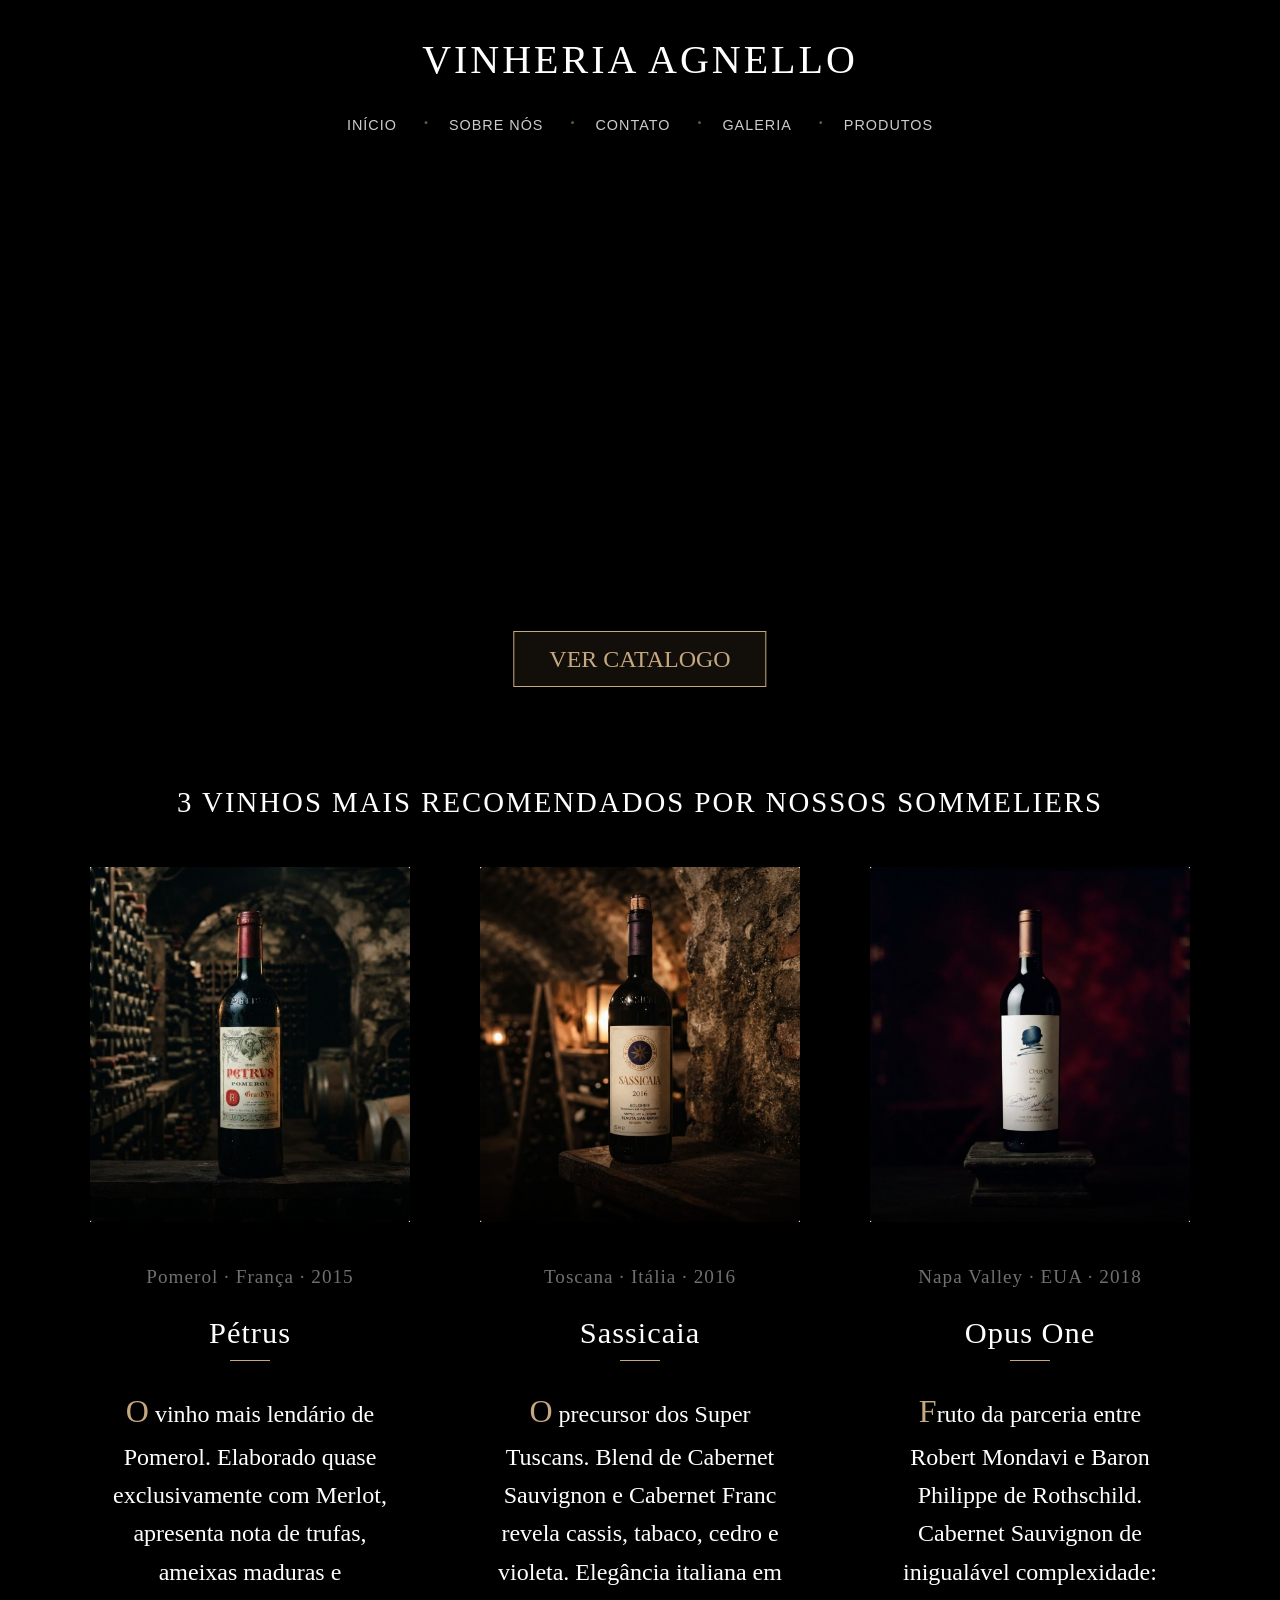
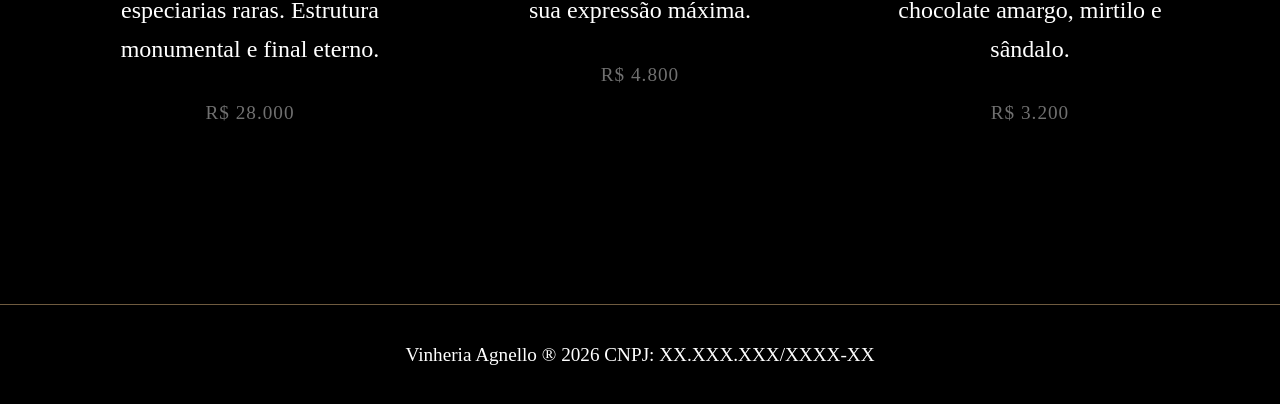
<file: index.html>
<!DOCTYPE html>
<html lang="pt-br">

<head>
    <meta charset="UTF-8">
    <meta name="viewport" content="width=device-width, initial-scale=1.0">
    <title>Vinheria Agnello</title>
    <link rel="stylesheet" href="src/css/style.css">
</head>

<body>
    <header>
        <h1>VINHERIA AGNELLO</h1>
        <nav>
            <ul>
                <li>
                    <a href="#">INÍCIO</a>
                </li>
                <li>
                    <a href="src/pages/sobre.html">SOBRE NÓS</a>
                </li>
                <li>
                    <a href="src/pages/contato.html">CONTATO</a>
                </li>
                <li>
                    <a href="src/pages/galeria.html">GALERIA</a>
                </li>
                <li>
                    <a href="src/pages/produtos.html">PRODUTOS</a>
                </li>
            </ul>
        </nav>
    </header>
    <main>
        <section class="video">
            <video autoplay loop muted>
                <source src="./src/assets/videos/video-apresentacao-agnello.mp4" alt="video demosntrativo vinheria"
                    srcset="">
            </video>
            <a href="src/pages/produtos.html" class="btn">VER CATALOGO</a>
        </section>

        <h2>3 VINHOS MAIS RECOMENDADOS POR NOSSOS SOMMELIERS</h2>

        <section class="catalogo">
            <div class="vinhos-catalogo">
                <img src="src/assets/img/vinho-petrus.jpg" alt="vinho Pétrus">
                <p class="notas-vinhos">Pomerol · França · 2015</p>
                <h3>Pétrus</h3>
                <p>
                    O vinho mais lendário de Pomerol. Elaborado
                    quase exclusivamente com Merlot, apresenta
                    nota de trufas, ameixas maduras e especiarias
                    raras. Estrutura monumental e final eterno.
                </p>
                <p class="notas-vinhos">R$ 28.000</p>
            </div>

            <div class="vinhos-catalogo">
                <img src="src/assets/img/vinho-sassicaia.jpg" alt="vinho Sassicaia">
                <p class="notas-vinhos">Toscana · Itália · 2016</p>
                <h3>Sassicaia</h3>
                <p>
                    O precursor dos Super Tuscans. Blend de
                    Cabernet Sauvignon e Cabernet Franc revela
                    cassis, tabaco, cedro e violeta. Elegância
                    italiana em sua expressão máxima.
                </p>
                <p class="notas-vinhos">R$ 4.800</p>
            </div>

            <div class="vinhos-catalogo">
                <img src="src/assets/img/vinho-opus-one.jpg" alt="vinho Opus One">
                <p class="notas-vinhos">Napa Valley · EUA · 2018</p>
                <h3>Opus One</h3>
                <p>
                    Fruto da parceria entre Robert Mondavi e
                    Baron Philippe de Rothschild. Cabernet
                    Sauvignon de inigualável complexidade:
                    chocolate amargo, mirtilo e sândalo.
                </p>
                <p class="notas-vinhos">R$ 3.200</p>
            </div>
        </section>
    </main>

    <footer>
        <p>Vinheria Agnello ® 2026 CNPJ: XX.XXX.XXX/XXXX-XX</p>
    </footer>
</body>

</html>
</file>
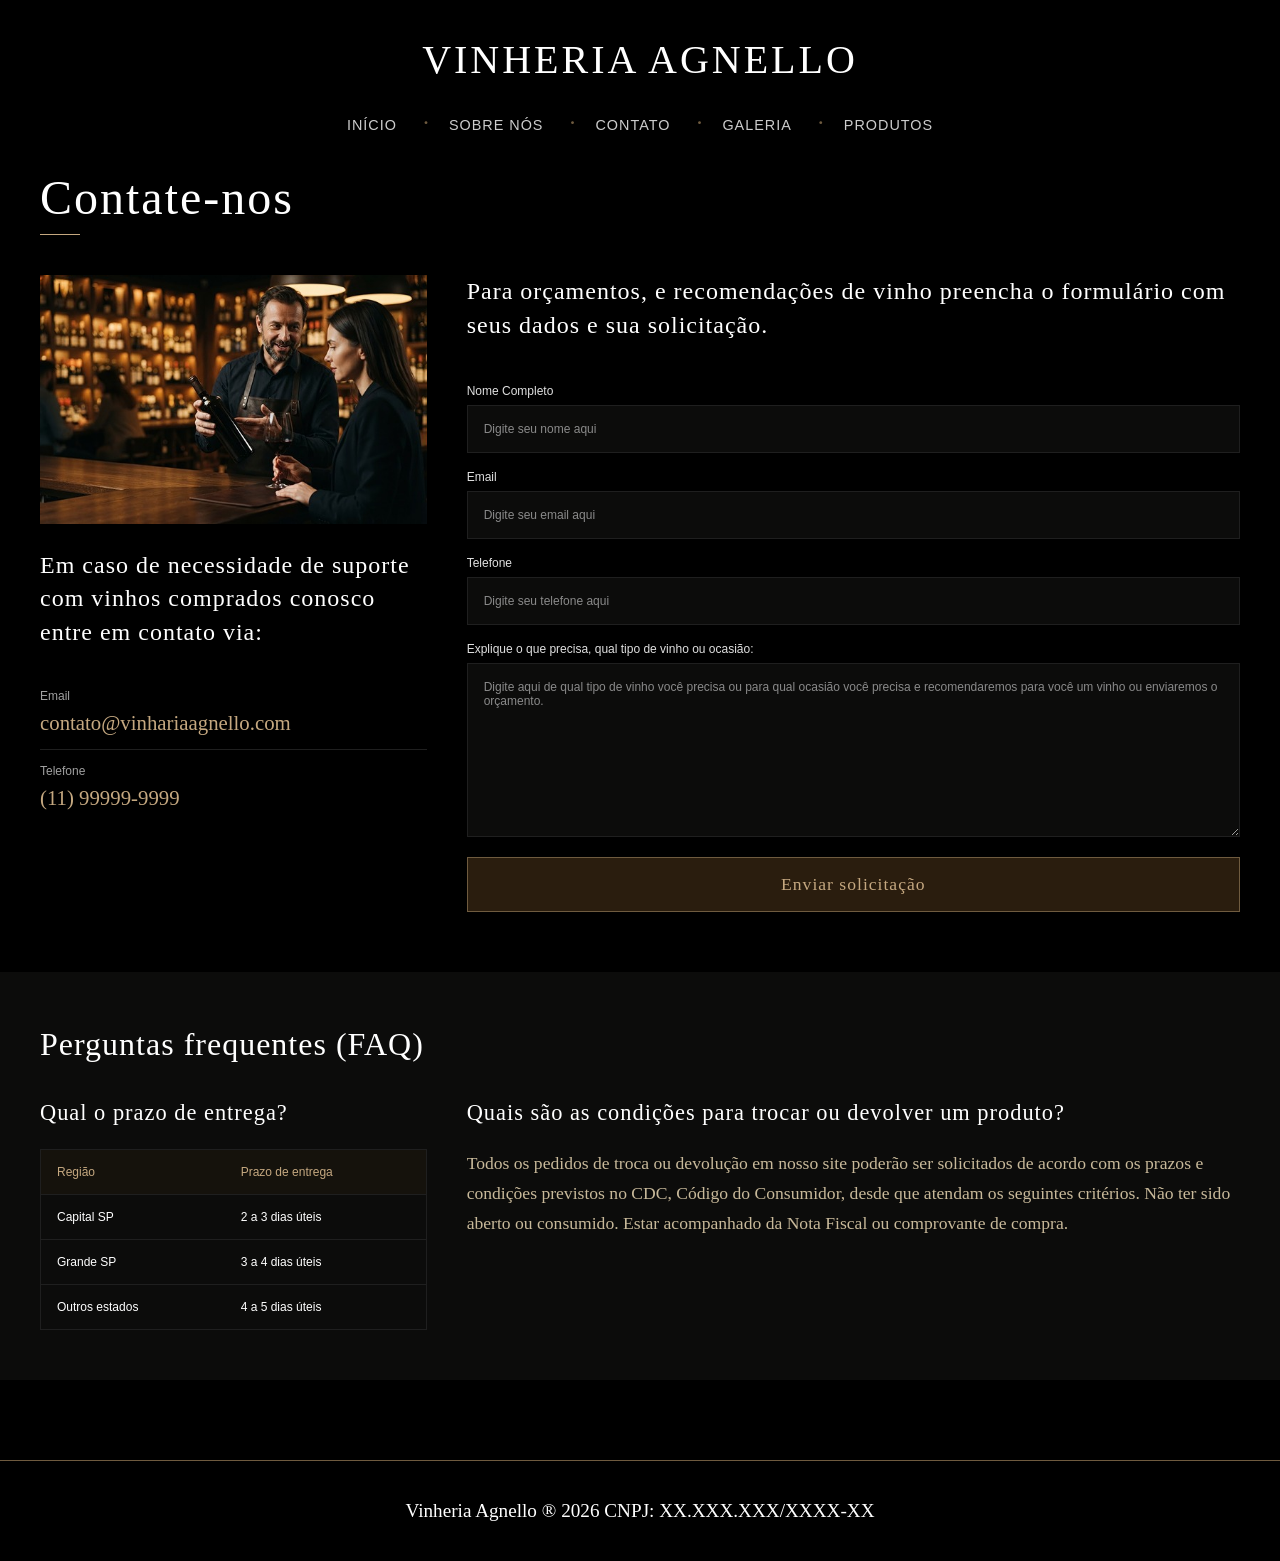
<file: src/pages/contato.html>
<!DOCTYPE html>
<html lang="pt-br">

<head>
    <meta charset="UTF-8">
    <meta name="viewport" content="width=device-width, initial-scale=1.0">
    <title>Vinheria Agnello - Contato</title>
    <link rel="stylesheet" href="../css/style.css">
</head>

<body>
    <header>
        <h1>VINHERIA AGNELLO</h1>
        <nav>
            <ul>
                <li>
                    <a href="../../index.html">INÍCIO</a>
                </li>
                <li>
                    <a href="sobre.html">SOBRE NÓS</a>
                </li>
                <li>
                    <a href="#">CONTATO</a>
                </li>
                <li>
                    <a href="galeria.html">GALERIA</a>
                </li>
                <li>
                    <a href="produtos.html">PRODUTOS</a>
                </li>
            </ul>
        </nav>
    </header>
    <main class="contato">
        <h1>Contate-nos</h1>

        <div class="contato-grid">
            <!--############ Seção de Contato Pós-Venda ############-->
            <section id="contato_direto">
                <img src="../assets/img/sommelier-cliente.jpg" alt="Atendimento no Balcão Loja">

                <h2>Em caso de necessidade de suporte com vinhos comprados conosco entre em contato via:</h2>
                <ul>
                    <li><span>Email</span><a href="mailto:contato@vinhariaagnello.com">contato@vinhariaagnello.com</a></li>
                    <li><span>Telefone</span><a href="tel:11999999999">(11) 99999-9999</a></li>
                </ul>
            </section>

            <!--############ Seção de contato pré-venda ############-->
            <section id="contato_pre-venda">
                <h2>Para orçamentos, e recomendações de vinho preencha o formulário com seus dados e sua solicitação.</h2>

                <form action="/enviar" method="POST">
                    <!--Nome Formulario-->
                    <label for="nome">Nome Completo</label>
                    <input type="text" id="nome" name="nome" placeholder="Digite seu nome aqui">

                    <!-- 1. Email Formulario-->
                    <label for="email">Email</label>
                    <input type="email" id="email" name="email" placeholder="Digite seu email aqui">

                    <!--2. Numero Formulario-->
                    <label for="tel">Telefone</label>
                    <input type="tel" id="tel" name="tel" placeholder="Digite seu telefone aqui">

                    <!-- 3. Solicitação orçamento/recomendação -->
                    <label for="solicit">Explique o que precisa, qual tipo de vinho ou ocasião:</label>
                    <textarea id="solicit" name="solicit" rows="10"
                        placeholder="Digite aqui de qual tipo de vinho você precisa ou para qual ocasião você precisa e recomendaremos para você um vinho ou enviaremos o orçamento."></textarea>

                    <button type="submit">Enviar solicitação</button>
                </form>
            </section>
        </div>

        <!-- ############ SEÇÃO DE PERGUNTAS FREQUENTES ############-->
        <section id="FAQ">
            <h2>Perguntas frequentes (FAQ)</h2>
            <div class="faq-grid">
                <div>
                    <h3>Qual o prazo de entrega?</h3>
                    <table>
                        <tr>
                            <th>Região</th>
                            <th>Prazo de entrega</th>
                        </tr>
                        <tr>
                            <td>Capital SP</td>
                            <td>2 a 3 dias úteis</td>
                        </tr>
                        <tr>
                            <td>Grande SP</td>
                            <td>3 a 4 dias úteis</td>
                        </tr>
                        <tr>
                            <td>Outros estados</td>
                            <td>4 a 5 dias úteis</td>
                        </tr>
                    </table>
                </div>
                <div>
                    <h3>Quais são as condições para trocar ou devolver um produto?</h3>
                    <p>Todos os pedidos de troca ou devolução em nosso site poderão ser solicitados de acordo com os
                        prazos e condições previstos no CDC, Código do Consumidor, desde que atendam os seguintes
                        critérios. Não ter sido aberto ou consumido. Estar acompanhado da Nota Fiscal ou comprovante de
                        compra.</p>
                </div>
            </div>
        </section>
    </main>

    <footer>
        <p>Vinheria Agnello ® 2026 CNPJ: XX.XXX.XXX/XXXX-XX</p>
    </footer>
</body>

</html>
</file>
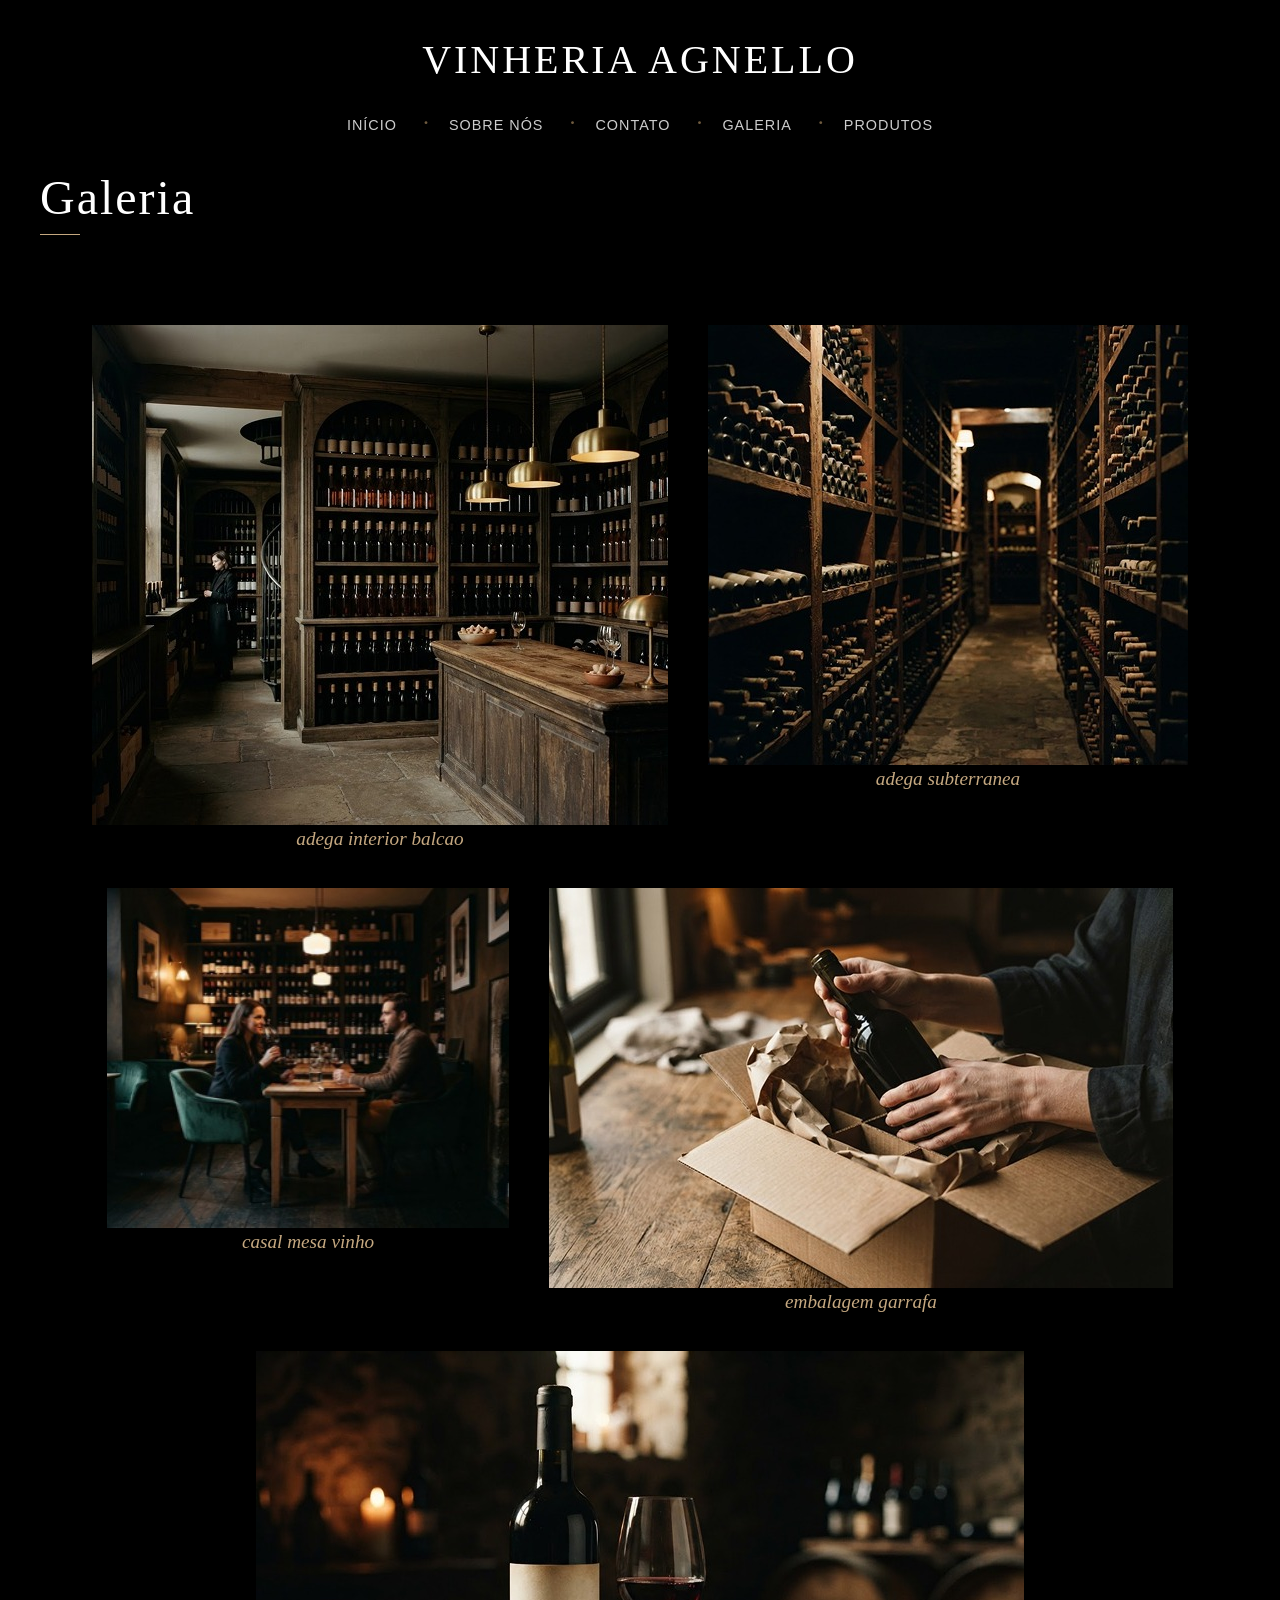
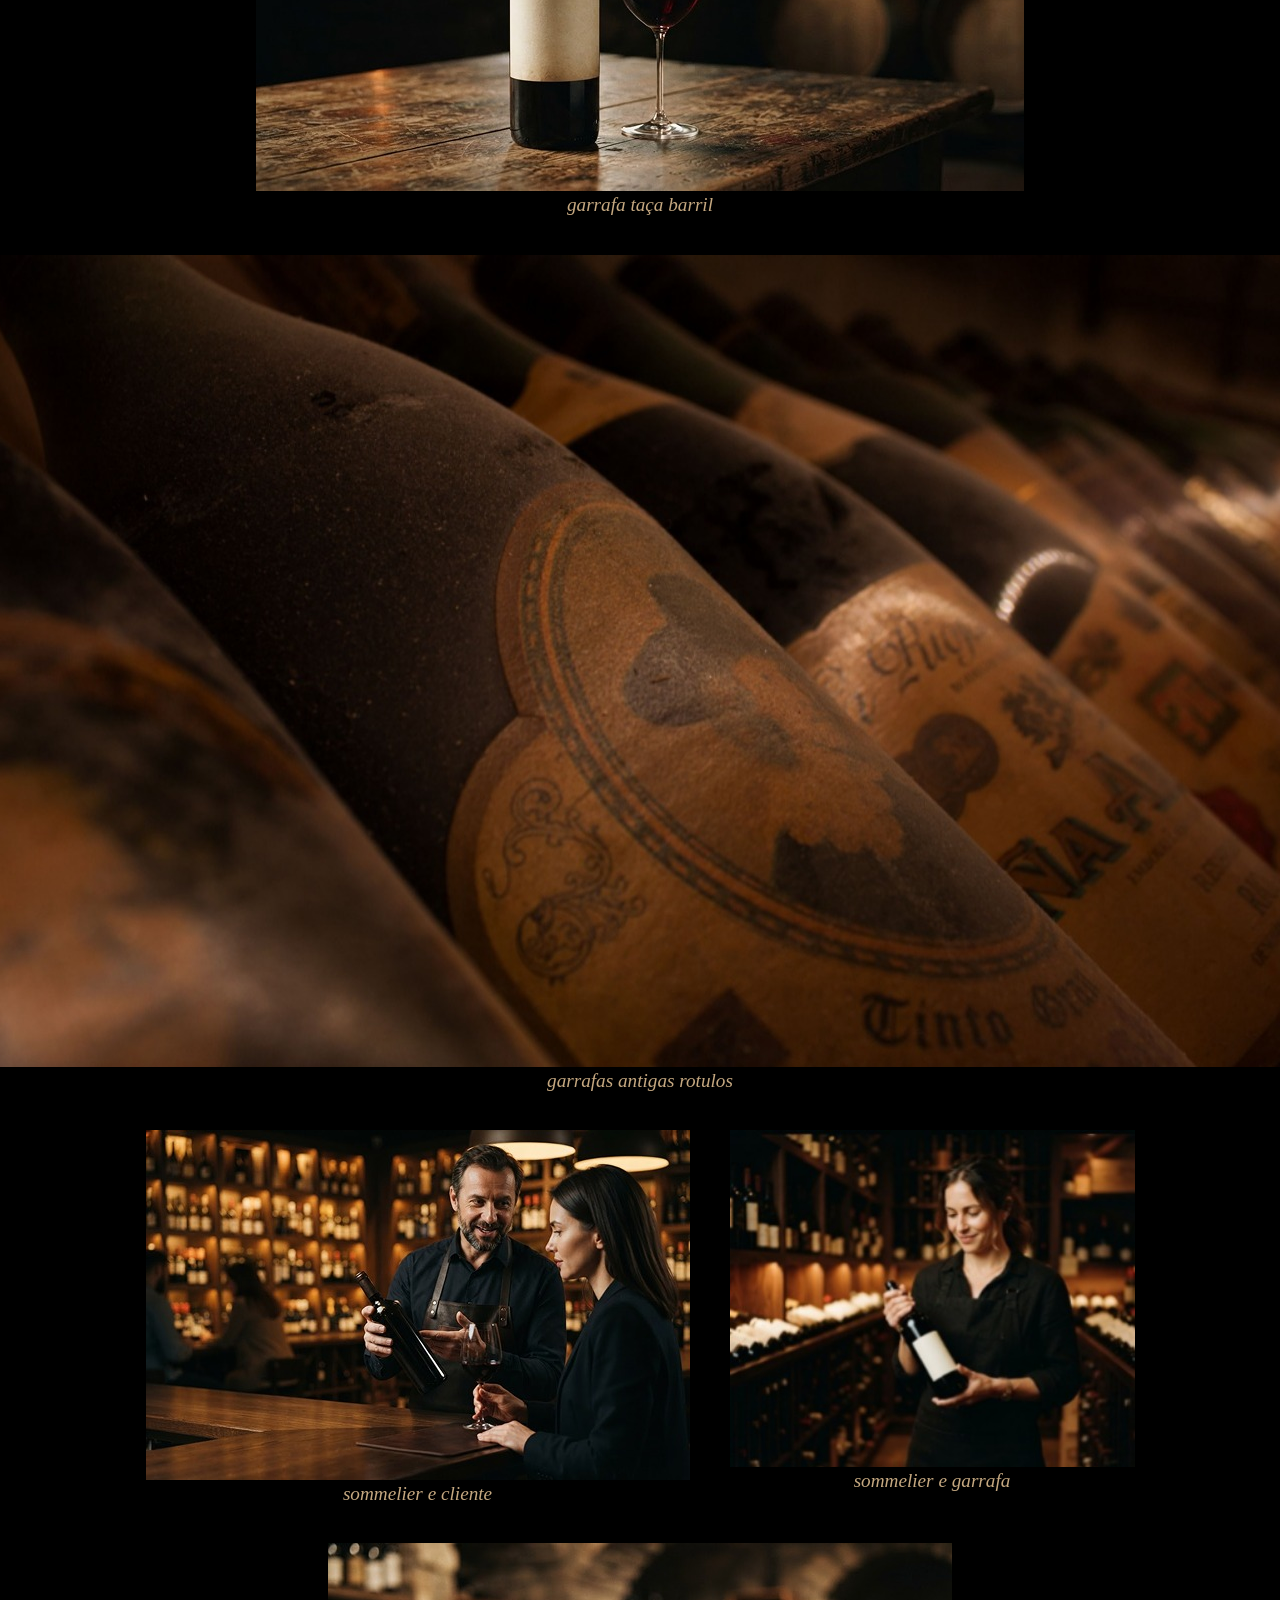
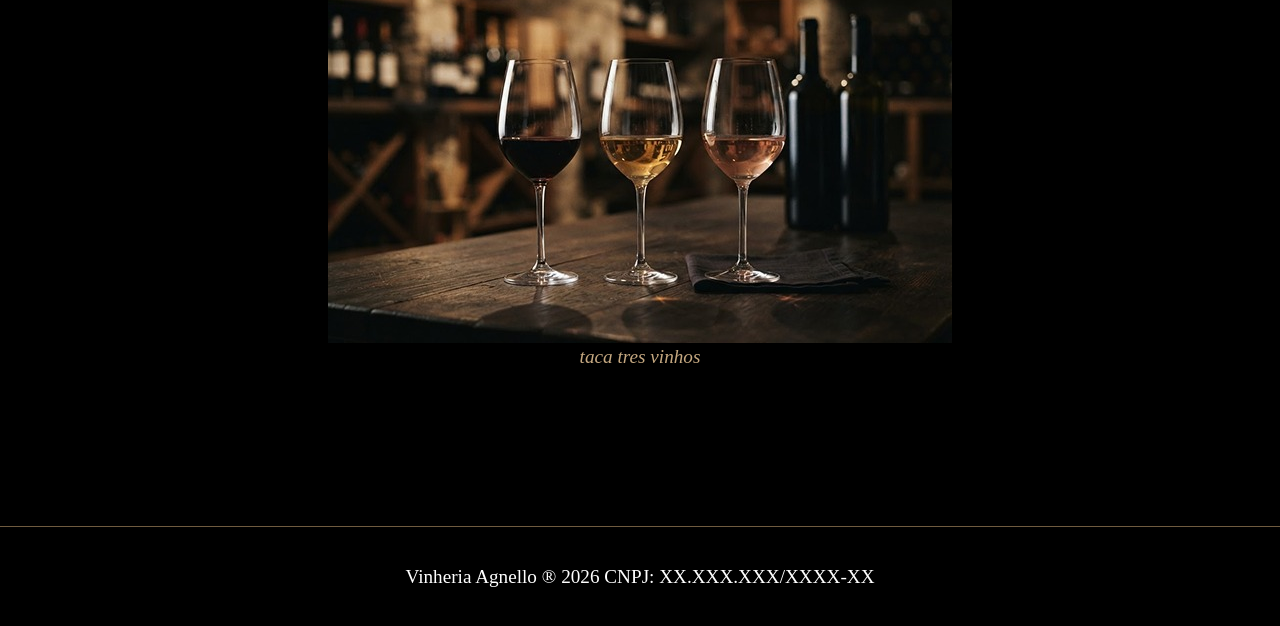
<file: src/pages/galeria.html>
<!DOCTYPE html>
<html lang="pt-br">

<head>
    <meta charset="UTF-8">
    <meta name="viewport" content="width=device-width, initial-scale=1.0">
    <title>Vinheria Agnello - Galeria</title>
    <link rel="stylesheet" href="../css/style.css">
</head>

<body>
    <header>
        <h1>VINHERIA AGNELLO</h1>
        <nav>
            <ul>
                <li>
                    <a href="../../index.html">INÍCIO</a>
                </li>
                <li>
                    <a href="sobre.html">SOBRE NÓS</a>
                </li>
                <li>
                    <a href="contato.html">CONTATO</a>
                </li>
                <li>
                    <a href="#">GALERIA</a>
                </li>
                <li>
                    <a href="produtos.html">PRODUTOS</a>
                </li>
            </ul>
        </nav>
    </header>
    <main class="galeria">
        <h1>Galeria</h1>
        <section class="catalogo">
            <div class="img-catalogo">
                <figure>
                    <img src="../assets/img/adega-interior-balcao.jpg" alt="adega interior balcao" srcset="">
                    <figcaption>adega interior balcao</figcaption>
                </figure>
            </div>
            <div class="img-catalogo">
                <figure>
                    <img src="../assets/img/adega-subterranea.jpg" alt="adega subterranea" srcset="">
                    <figcaption>adega subterranea</figcaption>
                </figure>
            </div>
            <div class="img-catalogo">
                <figure>
                    <img src="../assets/img/casal-mesa-vinho.jpg" alt="casal mesa vinho" srcset="">
                    <figcaption>casal mesa vinho</figcaption>
                </figure>
            </div>
            <div class="img-catalogo">
                <figure>
                    <img src="../assets/img/embalagem-garrafa.jpg" alt="embalagem garrafa" srcset="">
                    <figcaption>embalagem garrafa</figcaption>
                </figure>
            </div>
            <div class="img-catalogo">
                <figure>
                    <img src="../assets/img/garrafa-taca-barril.jpg" alt="garrafa taça barril" srcset="">
                    <figcaption>garrafa taça barril</figcaption>
                </figure>
            </div>
            <div class="img-catalogo">
                <figure>
                    <img src="../assets/img/garrafas-antigas-rotulos.jpg" alt="garrafas antigas rotulos" srcset="">
                    <figcaption>garrafas antigas rotulos</figcaption>
                </figure>
            </div>
            <div class="img-catalogo">
                <figure>
                    <img src="../assets/img/sommelier-cliente.jpg" alt="sommelier e cliente" srcset="">
                    <figcaption>sommelier e cliente</figcaption>
                </figure>
            </div>
            <div class="img-catalogo">
                <figure>
                    <img src="../assets/img/sommelier-garrafa.jpg" alt="sommelier e garrafa" srcset="">
                    <figcaption>sommelier e garrafa</figcaption>
                </figure>
            </div>
            <div class="img-catalogo">
                <figure>
                    <img src="../assets/img/taca-tres-vinhos.jpg" alt="taca tres vinhos" srcset="">
                    <figcaption>taca tres vinhos</figcaption>
                </figure>
            </div>

        </section>
    </main>

    <footer>
        <p>Vinheria Agnello ® 2026 CNPJ: XX.XXX.XXX/XXXX-XX</p>
    </footer>
</body>

</html>
</file>
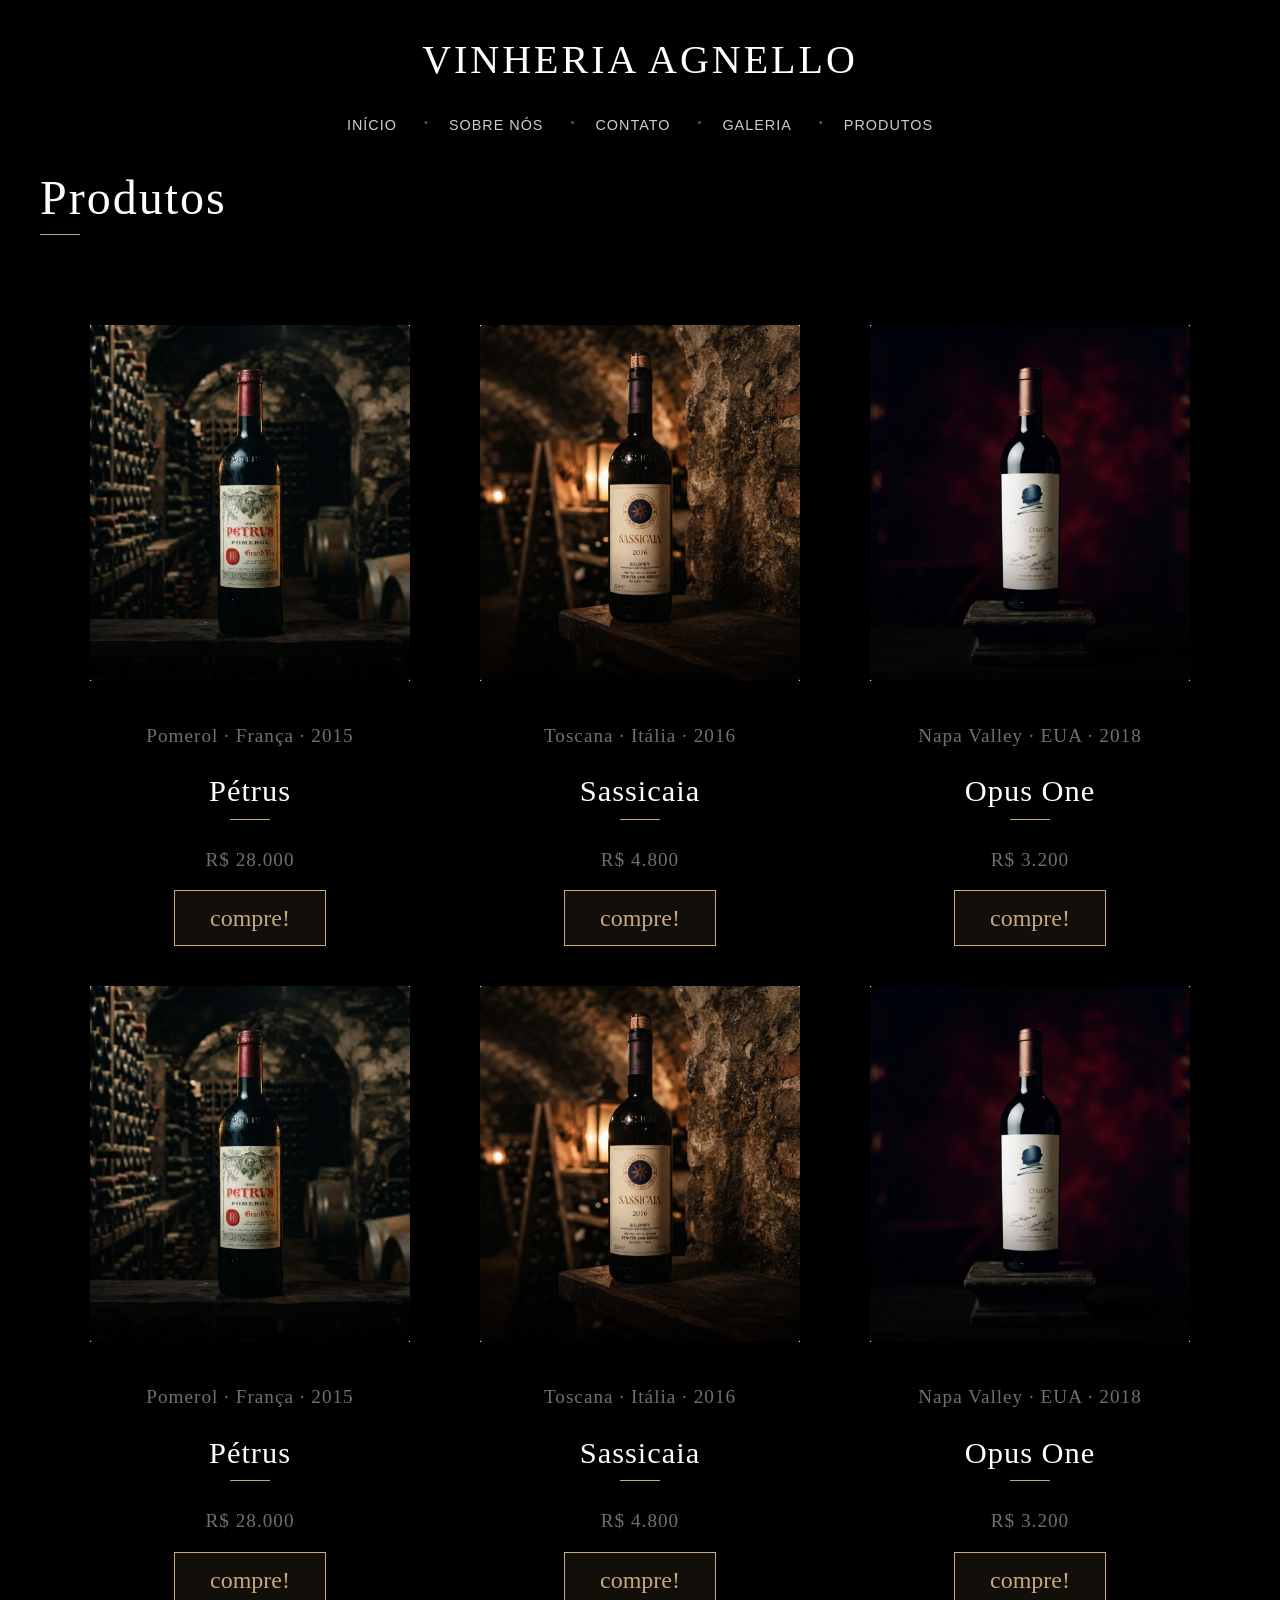
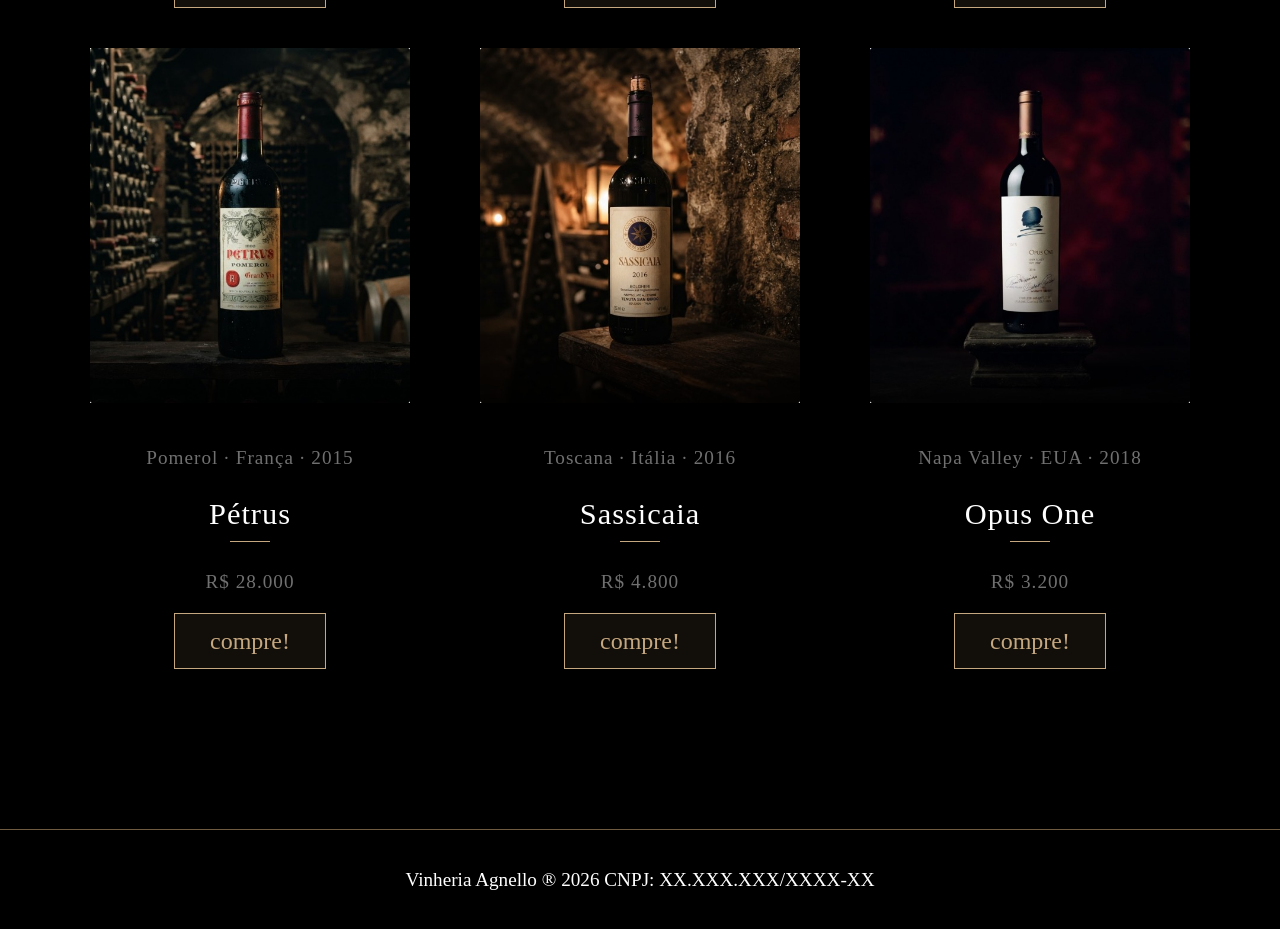
<file: src/pages/produtos.html>
<!DOCTYPE html>
<html lang="pt-br">
<head>
    <meta charset="UTF-8">
    <meta name="viewport" content="width=device-width, initial-scale=1.0">
    <title>Vinheria Agnello - Produtos</title>
    <link rel="stylesheet" href="../css/style.css">
</head>
<body>
    <header>
        <h1>VINHERIA AGNELLO</h1>
        <nav>
            <ul>
                <li>
                    <a href="../../index.html">INÍCIO</a>
                </li>
                <li>
                    <a href="sobre.html">SOBRE NÓS</a>
                </li>
                <li>
                    <a href="contato.html">CONTATO</a>
                </li>
                <li>
                    <a href="galeria.html">GALERIA</a>
                </li>
                <li>
                    <a href="#">PRODUTOS</a>
                </li>
            </ul>
        </nav>
    </header>
    <main>
        <h1>Produtos</h1>
        <section class="catalogo">
            <div class="vinhos-catalogo">
                <img src="../assets/img/vinho-petrus.jpg" alt="vinho Pétrus">
                <p class="notas-vinhos">Pomerol · França · 2015</p>
                
                <h3>Pétrus</h3>
                <p class="notas-vinhos">R$ 28.000</p>
                <a href="#" class="btn">compre!</a>
                
            </div>
            
            <div class="vinhos-catalogo">
                <img src="../assets/img/vinho-sassicaia.jpg" alt="vinho Sassicaia">
                <p class="notas-vinhos">Toscana · Itália · 2016</p>
                
                <h3>Sassicaia</h3>
                <p class="notas-vinhos">R$ 4.800</p>
                <a href="#" class="btn">compre!</a>
                
            </div>
            
            <div class="vinhos-catalogo">
                <img src="../assets/img/vinho-opus-one.jpg" alt="vinho Opus One">
                <p class="notas-vinhos">Napa Valley · EUA · 2018</p>
                
                <h3>Opus One</h3>
                <p class="notas-vinhos">R$ 3.200</p>
                <a href="#" class="btn">compre!</a>
                
            </div>

            <div class="vinhos-catalogo">
                <img src="../assets/img/vinho-petrus.jpg" alt="vinho Pétrus">
                <p class="notas-vinhos">Pomerol · França · 2015</p>
                
                <h3>Pétrus</h3>
                <p class="notas-vinhos">R$ 28.000</p>
                <a href="#" class="btn">compre!</a>
                
            </div>
            
            <div class="vinhos-catalogo">
                <img src="../assets/img/vinho-sassicaia.jpg" alt="vinho Sassicaia">
                <p class="notas-vinhos">Toscana · Itália · 2016</p>
                
                <h3>Sassicaia</h3>
                <p class="notas-vinhos">R$ 4.800</p>
                <a href="#" class="btn">compre!</a>
                
            </div>
            
            <div class="vinhos-catalogo">
                <img src="../assets/img/vinho-opus-one.jpg" alt="vinho Opus One">
                <p class="notas-vinhos">Napa Valley · EUA · 2018</p>
                
                <h3>Opus One</h3>
                <p class="notas-vinhos">R$ 3.200</p>
                <a href="#" class="btn">compre!</a>
            </div>
                                    <div class="vinhos-catalogo">
                <img src="../assets/img/vinho-petrus.jpg" alt="vinho Pétrus">
                <p class="notas-vinhos">Pomerol · França · 2015</p>
                
                <h3>Pétrus</h3>
                <p class="notas-vinhos">R$ 28.000</p>
                <a href="#" class="btn">compre!</a>
                
            </div>
            
            <div class="vinhos-catalogo">
                <img src="../assets/img/vinho-sassicaia.jpg" alt="vinho Sassicaia">
                <p class="notas-vinhos">Toscana · Itália · 2016</p>
                
                <h3>Sassicaia</h3>
                <p class="notas-vinhos">R$ 4.800</p>
                <a href="#" class="btn">compre!</a>
                
            </div>
            
            <div class="vinhos-catalogo">
                <img src="../assets/img/vinho-opus-one.jpg" alt="vinho Opus One">
                <p class="notas-vinhos">Napa Valley · EUA · 2018</p>
                
                <h3>Opus One</h3>
                <p class="notas-vinhos">R$ 3.200</p>
                <a href="#" class="btn">compre!</a>
            </div>
        </section>
    </main>
    <footer>
        <p>Vinheria Agnello ® 2026 CNPJ: XX.XXX.XXX/XXXX-XX</p>
    </footer>
</body>
</html>
</file>
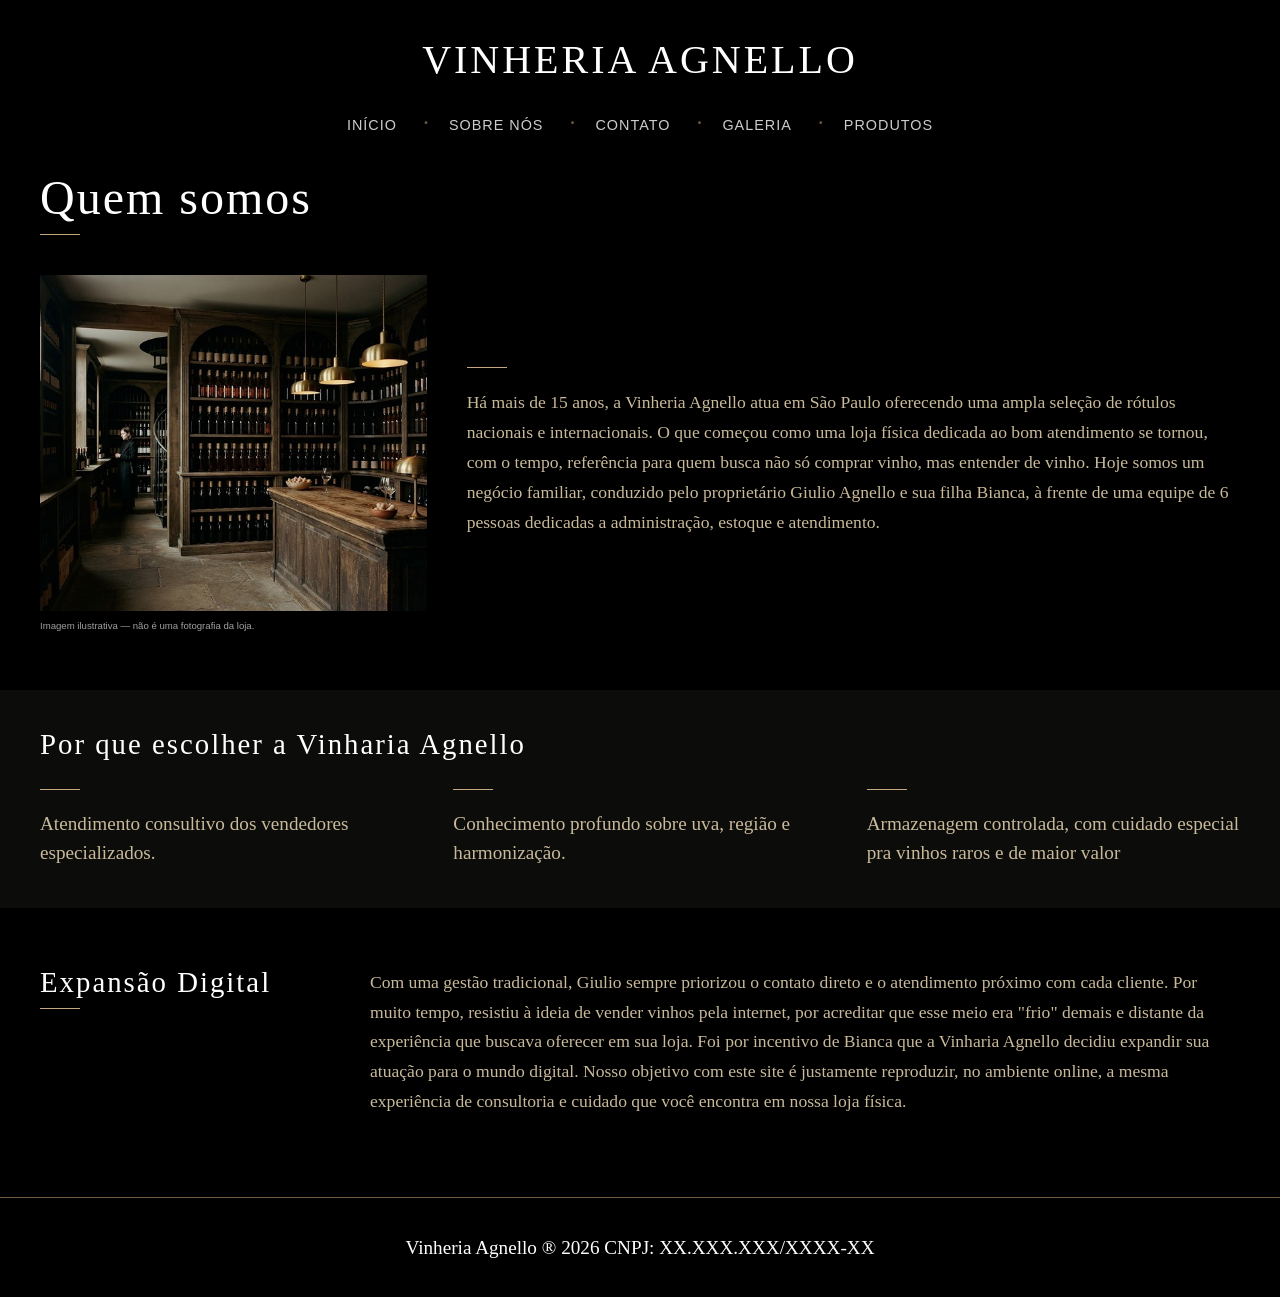
<file: src/pages/sobre.html>
<!DOCTYPE html>
<html lang="pt-br">

<head>
    <meta charset="UTF-8">
    <meta name="viewport" content="width=device-width, initial-scale=1.0">
    <title>Vinheria Agnello - Sobre</title>
    <link rel="stylesheet" href="../css/style.css">
</head>

<body>
    <header>
        <h1>VINHERIA AGNELLO</h1>
        <nav>
            <ul>
                <li>
                    <a href="../../index.html">INÍCIO</a>
                </li>
                <li>
                    <a href="#">SOBRE NÓS</a>
                </li>
                <li>
                    <a href="contato.html">CONTATO</a>
                </li>
                <li>
                    <a href="galeria.html">GALERIA</a>
                </li>
                <li>
                    <a href="produtos.html">PRODUTOS</a>
                </li>
            </ul>
        </nav>
    </header>
    <main class="sobre-nos">
        <h1>Quem somos</h1>
        <section class="quem-somos">
            <figure>
                <img src="../assets/img/adega-interior-balcao.jpg" alt="adega interior balcao" srcset="">
                <figcaption>Imagem ilustrativa — não é uma fotografia da loja.</figcaption>
            </figure>
            <p>
                Há mais de 15 anos, a Vinheria Agnello atua em São Paulo oferecendo uma ampla seleção de rótulos
                nacionais e
                internacionais. O que começou como uma loja física dedicada ao bom atendimento se tornou, com o tempo,
                referência para
                quem busca não só comprar vinho, mas entender de vinho. Hoje somos um negócio familiar, conduzido pelo
                proprietário
                Giulio Agnello e sua filha Bianca, à frente de uma equipe de 6 pessoas dedicadas a administração,
                estoque e atendimento.
            </p>
        </section>
        <section class="porque-escolher">
            <h2>Por que escolher a Vinharia Agnello</h2>
            <ul>
                <li>
                    <p>Atendimento consultivo dos vendedores especializados.</p>
                </li>
                <li>
                    <p>Conhecimento profundo sobre uva, região e harmonização.</p>
                </li>
                <li>
                    <p>Armazenagem controlada, com cuidado especial pra vinhos raros e de maior valor</p>
                </li>
            </ul>
        </section>

        <section class="expansao-digital">
            <h2>Expansão Digital</h2>
            <p>
                Com uma gestão tradicional, Giulio sempre priorizou o contato direto e o atendimento próximo com cada
                cliente. Por muito
                tempo, resistiu à ideia de vender vinhos pela internet, por acreditar que esse meio era "frio" demais e
                distante da
                experiência que buscava oferecer em sua loja.
                Foi por incentivo de Bianca que a Vinharia Agnello decidiu expandir sua atuação para o mundo digital.
                Nosso objetivo com
                este site é justamente reproduzir, no ambiente online, a mesma experiência de consultoria e cuidado que
                você encontra em
                nossa loja física. 
            </p>
        </section>

    </main>

    <footer>
        <p>Vinheria Agnello ® 2026 CNPJ: XX.XXX.XXX/XXXX-XX</p>
    </footer>
</body>

</html>
</file>
<file: src/css/style.css>
/* http://meyerweb.com/eric/tools/css/reset/
   v2.0 | 20110126
   License: none (public domain)
*/

/* importa os efeitos (pseudo-classes, animações, transições...) — @import precisa ficar no topo */
@import url("efeitos.css");

html,
body,
div,
span,
applet,
object,
iframe,
h1,
h2,
h3,
h4,
h5,
h6,
p,
blockquote,
pre,
a,
abbr,
acronym,
address,
big,
cite,
code,
del,
dfn,
em,
img,
ins,
kbd,
q,
s,
samp,
small,
strike,
b,
sub,
sup,
tt,
var,
b,
u,
i,
center,
dl,
dt,
dd,
ol,
ul,
li,
fieldset,
form,
label,
legend,
table,
caption,
tbody,
tfoot,
thead,
tr,
th,
td,
article,
aside,
canvas,
details,
embed,
figure,
figcaption,
footer,
header,
hgroup,
menu,
nav,
output,
ruby,
section,
summary,
time,
mark,
audio,
video {
    margin: 0;
    padding: 0;
    border: 0;
    font-size: 100%;
    font: inherit;
    vertical-align: baseline;
}

/* HTML5 display-role reset for older browsers */
article,
aside,
details,
figcaption,
figure,
footer,
header,
hgroup,
menu,
nav,
section {
    display: block;
}

body {
    line-height: 1;
}

ol,
ul {
    list-style: none;
}

blockquote,
q {
    quotes: none;
}

blockquote:before,
blockquote:after,
q:before,
q:after {
    content: '';
    content: none;
}

table {
    border-collapse: collapse;
    border-spacing: 0;
}





/* configurações gerais */
body {
    background-color: #000;
    color: #ffffff;
    font-size: 1.5rem;
}

h1 {
    font-size: 3rem;
    font-weight: 400;
    letter-spacing: 2px;
    margin: 30px 40px 40px 40px;
    text-align: left;
}

h2 {
    font-size: 1.8rem;
    font-weight: 400;
    letter-spacing: 2px;
    text-align: center;
}


/* Header */
header {
    background-color: #000000;
    color: #ffffff;
    padding: 40px 20px 0px 20px;
    text-align: center;
}

header h1 {
    font-family: Garamond, Baskerville, "Baskerville Old Face", "Hoefler Text", "Times New Roman", serif;
    font-size: 2.5rem;
    font-weight: 400;
    letter-spacing: 3px;
    margin: 0 0 20px 0;
    text-align: center;
}

header nav ul {
    list-style: none;
    padding: 0;
    margin: 0;
    display: flex;
    justify-content: center;
    flex-wrap: wrap;
}

header nav ul li {
    padding: 10px;
}

header nav ul li a {
    color: #cccccc;
    text-decoration: none;
    font-family: Arial, sans-serif;
    font-size: 0.9rem;
    letter-spacing: 1px;
}

figcaption {
    font-size: 1.2rem;
    font-style: italic;
}

/* configurações Video da pagina index */
.video {
    position: relative;
    width: 100%;
    height: 100%;
    overflow: hidden;
}

.video video {
    width: 100%;
    height: 100%;
}

.btn {
    background-color: rgba(26, 21, 14, 0.7);
    color: #c5a880;
    text-decoration: none;
    padding: 15px 35px;
    border: 1px solid #c5a880;
}

.video .btn {
    position: absolute;
    top: 80%;
    left: 50%;
}


/* configurações gerais para os catalogos*/
.catalogo {
    padding: 60px 20px;
    text-align: center;
    display: flex;
    flex-direction: row;
    flex-wrap: wrap;
    justify-content: center;
    align-items: stretch;
    gap: 40px;
    padding: 50px 20px 80px 20px;
}

.vinhos-catalogo {
    display: flex;
    flex-direction: column;
    align-items: center;
    text-align: center;
    flex: 1 1 300px;
    max-width: 350px;
}

.vinhos-catalogo img {
    width: 100%;
    max-width: 320px;
    height: auto;
    margin-bottom: 25px;
}

.vinhos-catalogo h3 {
    font-size: 1.9rem;
    font-weight: 400;
    margin: 10px 0;
    letter-spacing: 1px;
}

.vinhos-catalogo p {
    line-height: 1.6;
    max-width: 290px;
    margin: 15px 0;
}

.notas-vinhos {
    font-size: 1.2rem;
    color: #707070;
    letter-spacing: 1px;
    margin: 0 0 5px 0;
}


/* configurações footer */
footer {
    padding: 40px 20px;
    text-align: center;
    font-size: 1.2rem;
    border-top: 1px solid #6f5b3f;
    margin-top: 80px;
}


/* configurações da pagina sobre */

.sobre-nos {
    font-family: Garamond, Baskerville, "Times New Roman", serif;
}

.sobre-nos h2 {
    text-align: left;
    font-size: 1.8rem;
}

/* imagem à esquerda, texto à direita */
.quem-somos {
    display: grid;
    grid-template-columns: minmax(250px, 1fr) 2fr;
    gap: 40px;
    align-items: center;
    padding: 0 40px;
    text-align: left;
}

.quem-somos img {
    display: block;
    width: 100%;
    height: auto;
}

.quem-somos figcaption {
    font-family: Arial, sans-serif;
    font-size: 0.6rem;
    font-style: normal;
    color: #a0a0a0;
    margin-top: 10px;
}

.quem-somos p {
    line-height: 1.7;
    font-size: 1.1rem;
    color: #c8b99a;
}

/* faixa mais clara de ponta a ponta */
.porque-escolher {
    background-color: #0C0C0B;
    padding: 40px;
    margin: 60px 0;
}

.porque-escolher h2 {
    margin-bottom: 30px;
}

.porque-escolher ul {
    display: grid;
    grid-template-columns: repeat(3, 1fr);
    gap: 40px;
    text-align: left;
    color: #C8B99A;
}

.porque-escolher li {
    font-size: 1.2rem;
    line-height: 1.5;
}

.expansao-digital {
    display: grid;
    grid-template-columns: 1fr 3fr;
    gap: 40px;
    align-items: start;
    padding: 0 40px;
    text-align: left;
}

.expansao-digital p {
    line-height: 1.7;
    font-size: 1.1rem;
    color: #c8b99a;
}

/* telas pequenas: colunas empilhadas */
@media (max-width: 800px) {

    .quem-somos,
    .porque-escolher ul,
    .expansao-digital {
        grid-template-columns: 1fr;
    }
}


/* configurações da pagina de contato */

.contato {
    font-family: Garamond, Baskerville, "Times New Roman", serif;
}

.contato-grid {
    display: grid;
    grid-template-columns: 1fr 2fr;
    gap: 40px;
    padding: 0 40px;
    align-items: start;
}

.contato h2 {
    text-align: left;
    font-size: 1.5rem;
    line-height: 1.4;
    letter-spacing: 1px;
}

/* coluna esquerda: contato direto */
#contato_direto img {
    display: block;
    width: 100%;
    height: auto;
    margin-bottom: 25px;
}

#contato_direto ul {
    margin-top: 25px;
}

#contato_direto li {
    padding: 15px 0;
    border-bottom: 1px solid #1f1f1f;
}

#contato_direto li span {
    display: block;
    font-family: Arial, sans-serif;
    font-size: 0.75rem;
    color: #a0a0a0;
    margin-bottom: 8px;
}

#contato_direto li a {
    color: #c5a880;
    text-decoration: none;
    font-size: 1.3rem;
}

/* coluna direita: formulário */
#contato_pre-venda h2 {
    margin-bottom: 25px;
}

#contato_pre-venda form {
    display: flex;
    flex-direction: column;
}

#contato_pre-venda label {
    font-family: Arial, sans-serif;
    font-size: 0.75rem;
    color: #e0e0e0;
    margin: 18px 0 8px 0;
}

#contato_pre-venda input,
#contato_pre-venda textarea {
    background-color: #0C0C0B;
    color: #ffffff;
    border: 1px solid #1f1f1f;
    padding: 16px;
    font-family: Arial, sans-serif;
    font-size: 0.75rem;
    width: 100%;
    box-sizing: border-box;
    resize: vertical;
}

#contato_pre-venda button {
    margin-top: 20px;
    background-color: #2a1d0e;
    color: #c5a880;
    border: 1px solid #6f5b3f;
    padding: 16px;
    font-family: inherit;
    font-size: 1.1rem;
    letter-spacing: 1px;
    cursor: pointer;
}

/* FAQ: faixa mais clara de ponta a ponta */
#FAQ {
    background-color: #0C0C0B;
    margin-top: 60px;
    padding: 50px 40px;
}

#FAQ h2 {
    font-size: 2rem;
    margin-bottom: 35px;
}

.faq-grid {
    display: grid;
    grid-template-columns: 1fr 2fr;
    gap: 40px;
    align-items: start;
}

#FAQ h3 {
    font-size: 1.4rem;
    font-weight: 400;
    margin-bottom: 25px;
    letter-spacing: 1px;
}

#FAQ table {
    width: 100%;
    font-family: Arial, sans-serif;
    font-size: 0.75rem;
    border: 1px solid #1f1f1f;
}

#FAQ th,
#FAQ td {
    padding: 16px;
    text-align: left;
    border-bottom: 1px solid #1f1f1f;
}

#FAQ th {
    color: #c5a880;
    background-color: #15120c;
}

#FAQ p {
    line-height: 1.7;
    font-size: 1.1rem;
    color: #c8b99a;
}

/* telas pequenas: colunas empilhadas */
@media (max-width: 800px) {

    .contato-grid,
    .faq-grid {
        grid-template-columns: 1fr;
    }
}


/* configurações da pagina de galeria */
.galeria figcaption {
    color: #c5a880;
}
</file>
